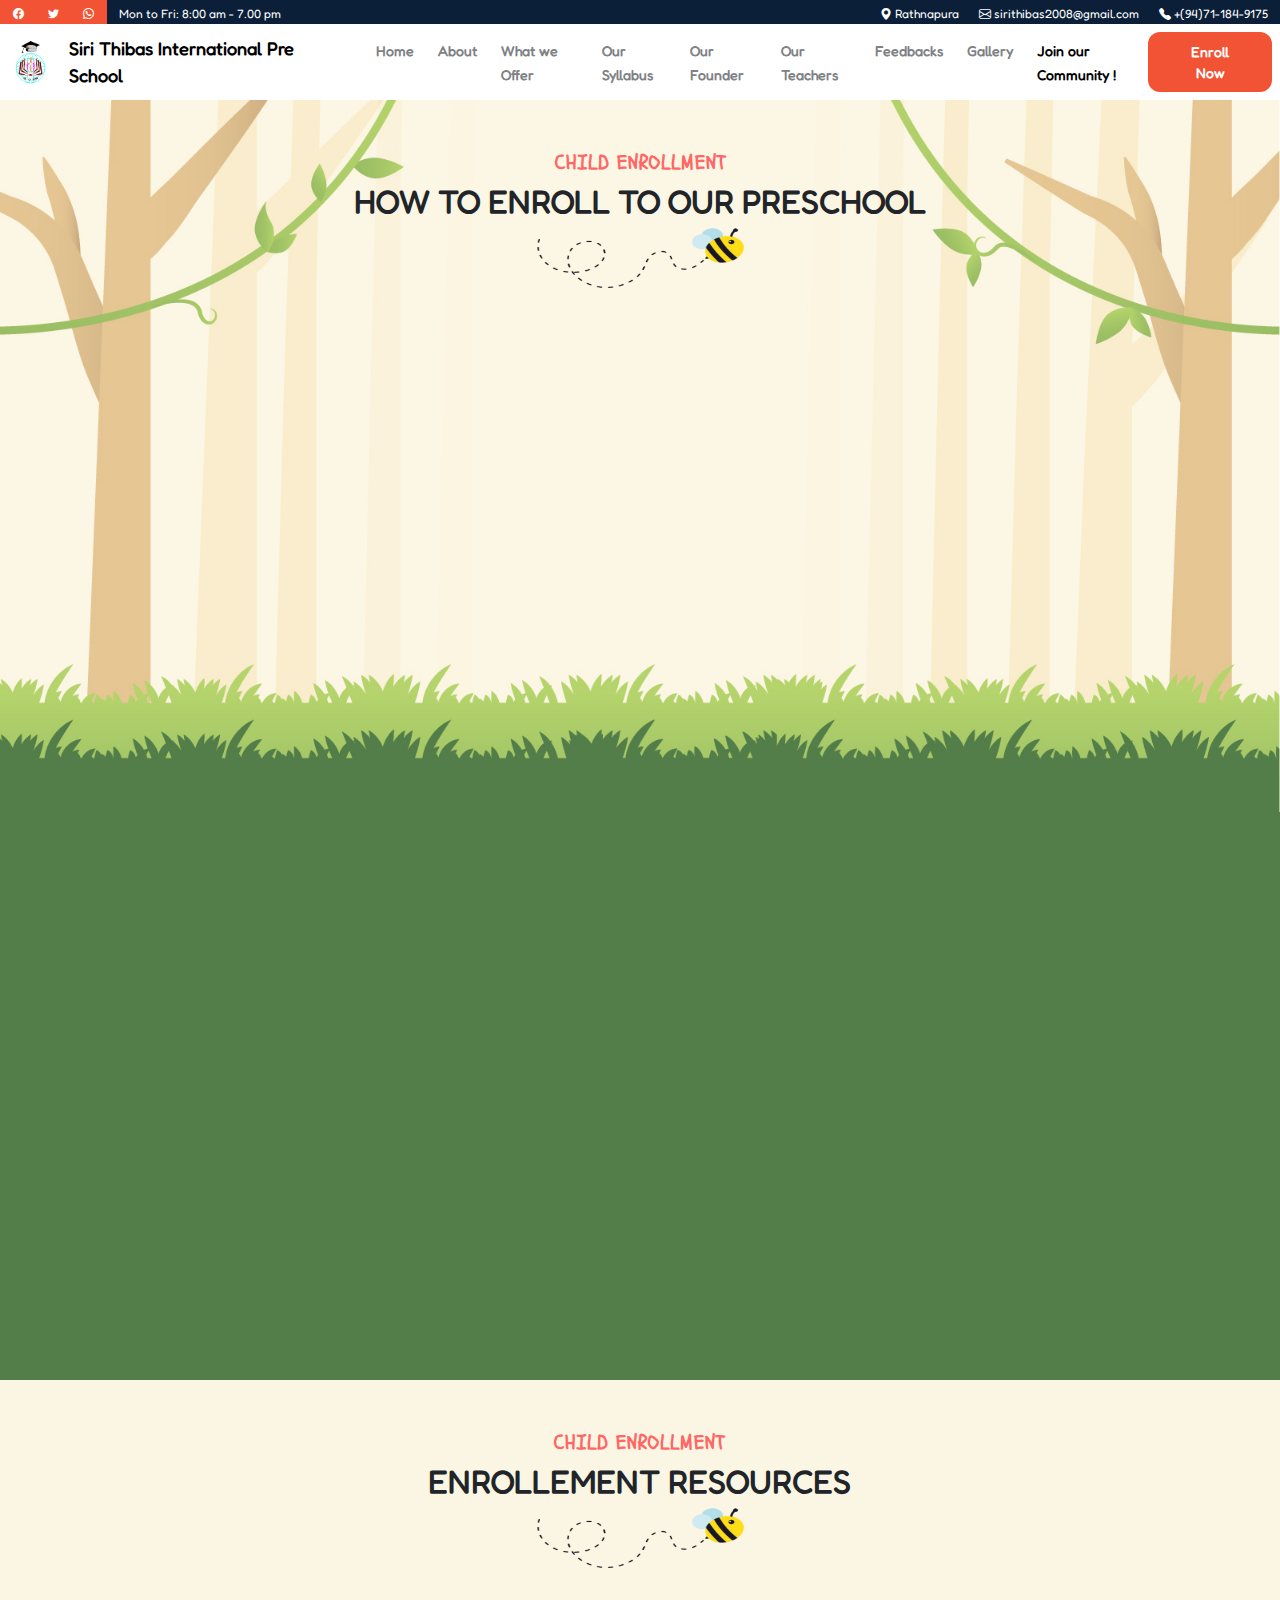
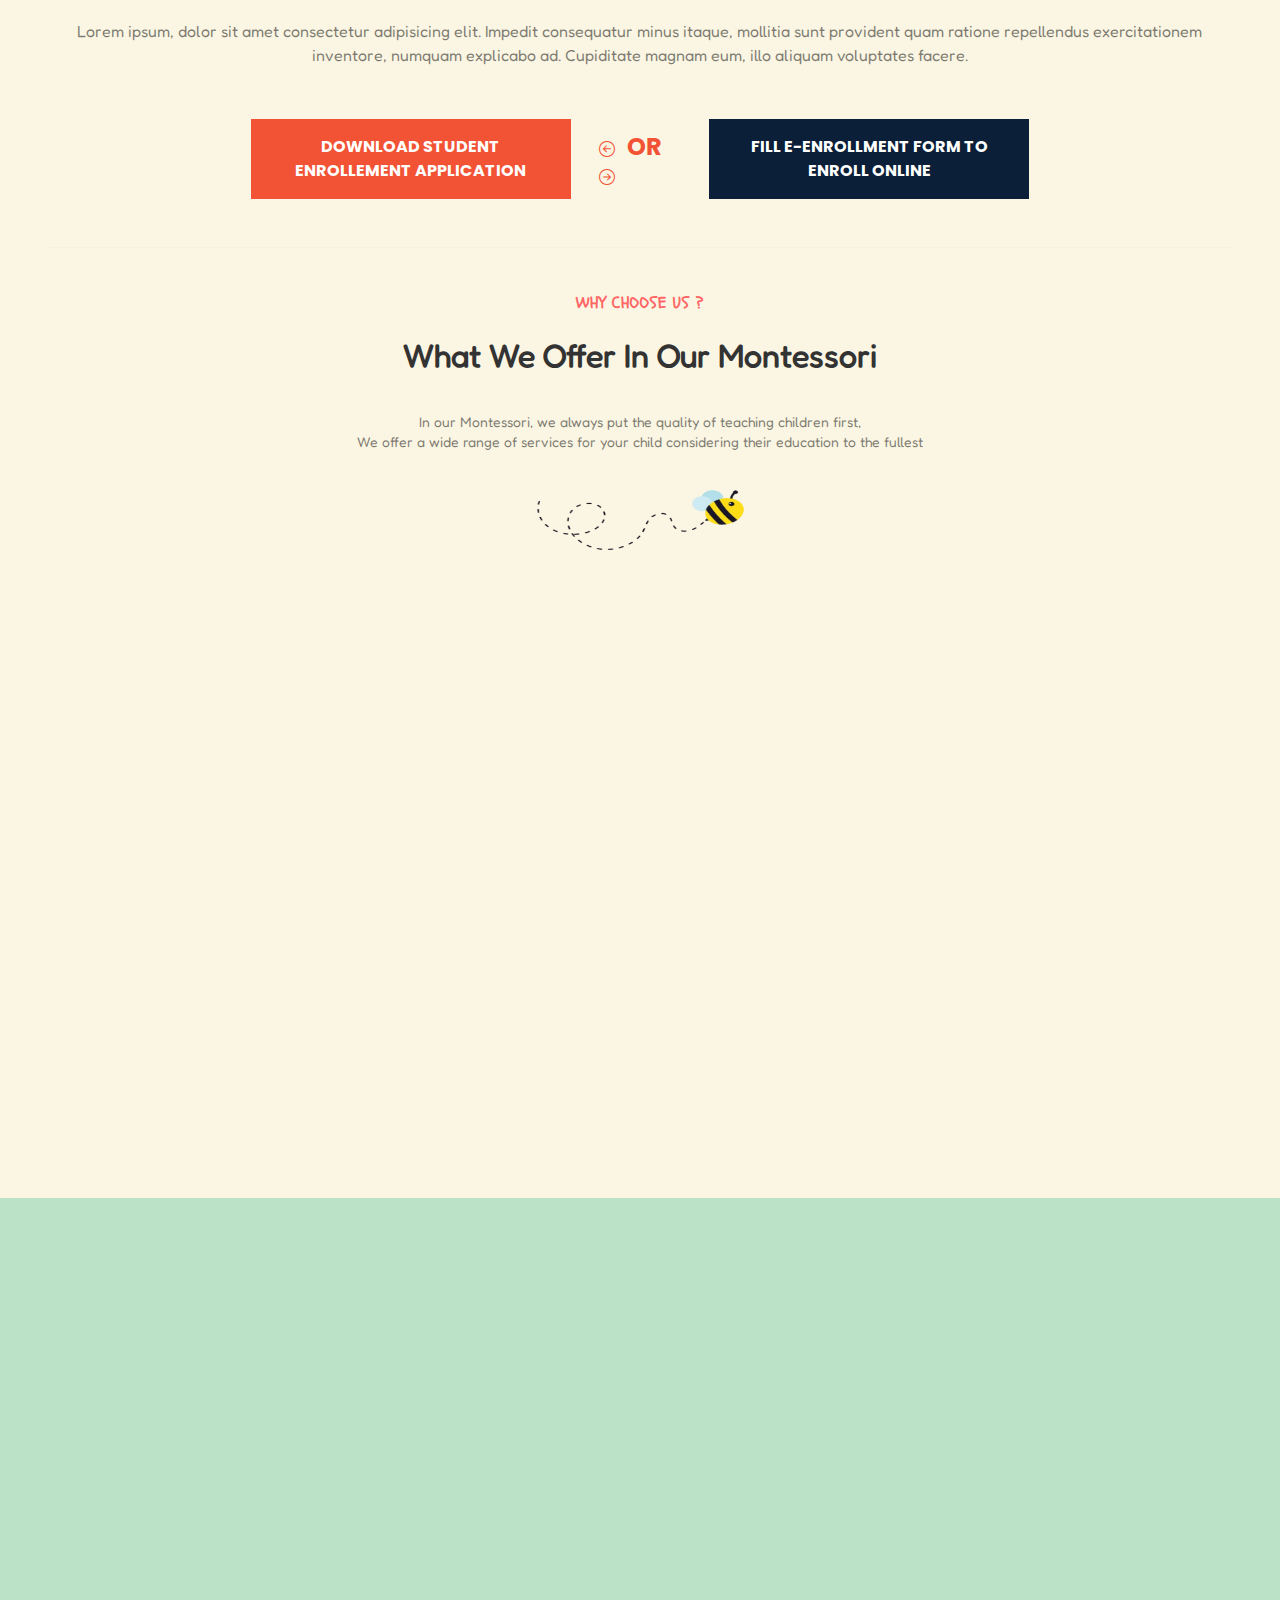
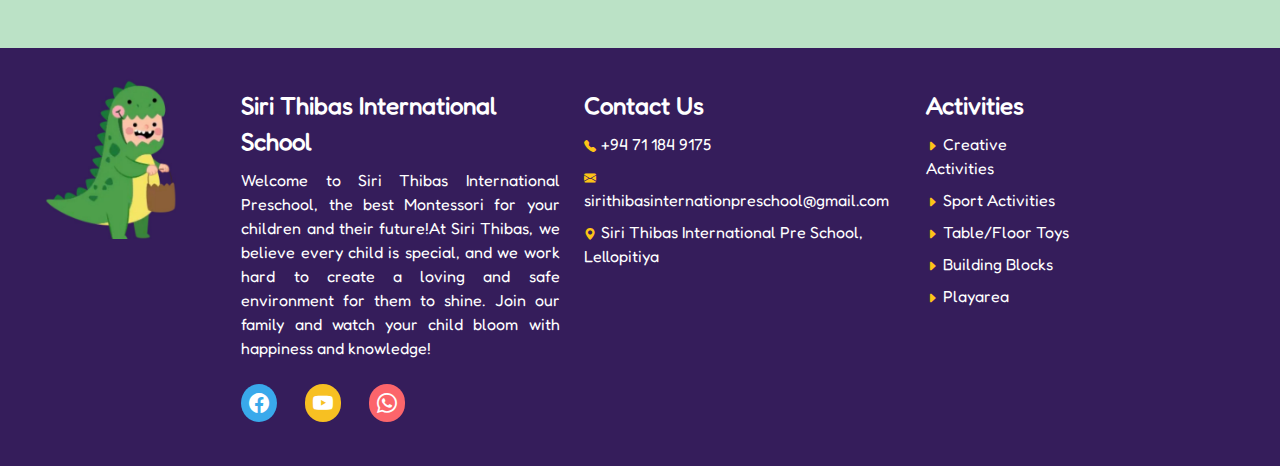
<file: enrollement.html>
<!DOCTYPE html>
<html lang="en">

<head>
    <meta charset="UTF-8">
    <meta name="viewport" content="width=device-width, initial-scale=1.0">
    <title>Siri Thibas International Pre School</title>

    <link rel="apple-touch-icon" sizes="180x180" href="/apple-touch-icon.png">
    <link rel="icon" type="image/png" sizes="32x32" href="/favicon-32x32.png">
    <link rel="icon" type="image/png" sizes="16x16" href="/favicon-16x16.png">
    <link rel="manifest" href="/site.webmanifest">

    <link rel="stylesheet" href="style.css">
    <link rel="stylesheet" href="bootstrap.css">
    <link rel="stylesheet" href="https://cdn.jsdelivr.net/npm/bootstrap-icons@1.11.3/font/bootstrap-icons.min.css">
    <link rel="stylesheet" href="uikit.css">

    <link rel="preconnect" href="https://fonts.googleapis.com">
    <link rel="preconnect" href="https://fonts.gstatic.com" crossorigin>
    <link href="https://fonts.googleapis.com/css2?family=Freehand&family=Schoolbell&family=Barlow:ital,wght@0,100;0,200;0,300;0,400;0,500;0,600;0,700;0,800;0,900;1,100;1,200;1,300;1,400;1,500;1,600;1,700;1,800;1,900&family=Poppins:ital,wght@0,100;0,200;0,300;0,400;0,500;0,600;0,700;0,800;0,900;1,100;1,200;1,300;1,400;1,500;1,600;1,700;1,800;1,900&display=swap" rel="stylesheet">

    <style>
        .poppins-thin {
            font-family: "Poppins", sans-serif;
            font-weight: 100;
            font-style: normal;
        }

        .poppins-extralight {
            font-family: "Poppins", sans-serif;
            font-weight: 200;
            font-style: normal;
        }

        .poppins-light {
            font-family: "Poppins", sans-serif;
            font-weight: 300;
            font-style: normal;
        }

        .poppins-regular {
            font-family: "Poppins", sans-serif;
            font-weight: 400;
            font-style: normal;
        }

        .poppins-medium {
            font-family: "Poppins", sans-serif;
            font-weight: 500;
            font-style: normal;
        }

        .poppins-semibold {
            font-family: "Poppins", sans-serif;
            font-weight: 600;
            font-style: normal;
        }

        .poppins-bold {
            font-family: "Poppins", sans-serif;
            font-weight: 700;
            font-style: normal;
        }

        .poppins-extrabold {
            font-family: "Poppins", sans-serif;
            font-weight: 800;
            font-style: normal;
        }

        .poppins-black {
            font-family: "Poppins", sans-serif;
            font-weight: 900;
            font-style: normal;
        }

        .poppins-thin-italic {
            font-family: "Poppins", sans-serif;
            font-weight: 100;
            font-style: italic;
        }

        .poppins-extralight-italic {
            font-family: "Poppins", sans-serif;
            font-weight: 200;
            font-style: italic;
        }

        .poppins-light-italic {
            font-family: "Poppins", sans-serif;
            font-weight: 300;
            font-style: italic;
        }

        .poppins-regular-italic {
            font-family: "Poppins", sans-serif;
            font-weight: 400;
            font-style: italic;
        }

        .poppins-medium-italic {
            font-family: "Poppins", sans-serif;
            font-weight: 500;
            font-style: italic;
        }

        .poppins-semibold-italic {
            font-family: "Poppins", sans-serif;
            font-weight: 600;
            font-style: italic;
        }

        .poppins-bold-italic {
            font-family: "Poppins", sans-serif;
            font-weight: 700;
            font-style: italic;
        }

        .poppins-extrabold-italic {
            font-family: "Poppins", sans-serif;
            font-weight: 800;
            font-style: italic;
        }

        .poppins-black-italic {
            font-family: "Poppins", sans-serif;
            font-weight: 900;
            font-style: italic;
        }

        .counter {
            font-weight: "bold";
            font-size: 30px;
        }

        .freehand-regular {
            font-family: "Freehand", cursive;
            font-weight: 500;
            font-style: normal;
        }

        .schoolbell-regular {
            font-family: "Schoolbell", cursive;
            font-weight: 400;
            font-style: normal;
        }

        .barlow-thin {
            font-family: "Barlow", sans-serif;
            font-weight: 100;
            font-style: normal;
        }

        .barlow-extralight {
            font-family: "Barlow", sans-serif;
            font-weight: 200;
            font-style: normal;
        }

        .barlow-light {
            font-family: "Barlow", sans-serif;
            font-weight: 300;
            font-style: normal;
        }

        .barlow-regular {
            font-family: "Barlow", sans-serif;
            font-weight: 400;
            font-style: normal;
        }

        .barlow-medium {
            font-family: "Barlow", sans-serif;
            font-weight: 500;
            font-style: normal;
        }

        .barlow-semibold {
            font-family: "Barlow", sans-serif;
            font-weight: 600;
            font-style: normal;
        }

        .barlow-bold {
            font-family: "Barlow", sans-serif;
            font-weight: 700;
            font-style: normal;
        }

        .barlow-extrabold {
            font-family: "Barlow", sans-serif;
            font-weight: 800;
            font-style: normal;
        }

        .barlow-black {
            font-family: "Barlow", sans-serif;
            font-weight: 900;
            font-style: normal;
        }

        .barlow-thin-italic {
            font-family: "Barlow", sans-serif;
            font-weight: 100;
            font-style: italic;
        }

        .barlow-extralight-italic {
            font-family: "Barlow", sans-serif;
            font-weight: 200;
            font-style: italic;
        }

        .barlow-light-italic {
            font-family: "Barlow", sans-serif;
            font-weight: 300;
            font-style: italic;
        }

        .barlow-regular-italic {
            font-family: "Barlow", sans-serif;
            font-weight: 400;
            font-style: italic;
        }

        .barlow-medium-italic {
            font-family: "Barlow", sans-serif;
            font-weight: 500;
            font-style: italic;
        }

        .barlow-semibold-italic {
            font-family: "Barlow", sans-serif;
            font-weight: 600;
            font-style: italic;
        }

        .barlow-bold-italic {
            font-family: "Barlow", sans-serif;
            font-weight: 700;
            font-style: italic;
        }

        .barlow-extrabold-italic {
            font-family: "Barlow", sans-serif;
            font-weight: 800;
            font-style: italic;
        }

        .barlow-black-italic {
            font-family: "Barlow", sans-serif;
            font-weight: 900;
            font-style: italic;
        }


        .background-repeat {
            background-image: url('resources/clouds.png');
            background-repeat: repeat;
            background-size: contain;
            width: 800px;
            height: 150px;
            /* Adjust height as needed */
        }
    </style>

</head>

<body>

    <div class="container-fluid">
        <div class="row">

            <div class="col-12 sticky-top">
                <div class="row">
                    <div class="col-12">
                        <div class="row">
                            <div class="col-1 headerColor1">
                                <div class="d-flex align-items-center justify-content-center h-100">
                                    <div class="row">
                                        <div class="col text-center my-auto">
                                            <a href=""><i class="bi bi-facebook text-white" style="font-size: 11px;"></i></a>
                                        </div>
                                        <div class="col text-center my-auto">
                                            <a href=""><i class="bi bi-twitter text-white" style="font-size: 11px;"></i></a>
                                        </div>
                                        <div class="col text-center my-auto">
                                            <a href=""><i class="bi bi-whatsapp text-white" style="font-size: 11px;"></i></a>
                                        </div>
                                    </div>
                                </div>
                            </div>
                            <div class="col-11 headerColor2">
                                <div class="row align-items-center">
                                    <div class="col-lg-6 col-12 text-lg-start text-center my-lg-auto my-2">
                                        <!-- Content for the left side -->
                                        <span class="text-white headerText">Mon to Fri: 8:00 am - 7.00 pm</span>
                                    </div>
                                    <div class="col-lg-6 col-12 text-lg-end text-center my-lg-auto my-auto ">
                                        <span class="text-white headerText"><i class="bi bi-geo-alt-fill"></i> Rathnapura</span>
                                        &nbsp;&nbsp;&nbsp;
                                        <span class="text-white headerText mb-0"><i class="bi bi-envelope"></i> sirithibas2008@gmail.com</span>
                                        &nbsp;&nbsp;&nbsp;
                                        <span class="text-white headerText mb-0"><i class="bi bi-telephone-fill"></i> +(94)71-184-9175</span>
                                        <!-- Added mb-0 to remove bottom margin for the email -->
                                    </div>
                                </div>
                            </div>
                        </div>
                    </div>
                    <div class="col-12 bg-white sticky-top">
                        <div class="row bg-white">
                            <nav class="navbar navbar-expand-lg bg-body-tertiary bg-white p-0 sticky-top ">
                                <div class="container-fluid p-2 bg-white">
                                    <a class="navbar-brand" href="index.php">
                                        <img src="images/Logo.png" alt="" height="50px" width="50px">
                                    </a>
                                    <a href="index.php" class="d-lg-block d-none bg-white" style="font-size: 18px; text-decoration: none; color: black; font-weight: bolder;">Siri Thibas International Pre School</a>
                                    <button class="navbar-toggler bg-white" type="button" data-bs-toggle="collapse" data-bs-target="#navbarSupportedContent" aria-controls="navbarSupportedContent" aria-expanded="false" aria-label="Toggle navigation">
                                        <span class="navbar-toggler-icon"></span>
                                    </button>
                                    <div class="collapse navbar-collapse bg-white" id="navbarSupportedContent">
                                        <ul class="navbar-nav me-auto mb-1 mb-lg-0 gap-lg-4 gap-2 ms-lg-5 bg-white">
                                            <li class="nav-item bg-white">
                                                <a class=" active navbarText" aria-current="page" href="index.php">Home</a>
                                            </li>

                                            <li class="nav-item">
                                                <a class=" navbarText" href="#about-us">About</a>
                                            </li>

                                            <li class="nav-item">
                                                <a class=" navbarText" href="#we-offer">What we Offer</a>
                                            </li>

                                            <li class="nav-item">
                                                <a class=" navbarText" href="#our-syllabus">Our Syllabus</a>
                                            </li>

                                            <li class="nav-item">
                                                <a class=" navbarText" href="#our-founder">Our Founder </a>
                                            </li>

                                            <li class="nav-item">
                                                <a class=" navbarText" href="#our-teachers">Our Teachers </a>
                                            </li>

                                            <li class="nav-item">
                                                <a class=" navbarText" href="#feedbacks">Feedbacks </a>
                                            </li>
                                            <li class="nav-item">
                                                <a class=" navbarText" href="#gallery">Gallery </a>
                                            </li>

                                            <li class="nav-item">
                                                <a class=" navbarText text-black" href="contactus.php">Join our Community !</a>
                                            </li>
                                        </ul>
                                        <button class=donateButton>
                                            <a class="text-decoration-none text-white" href="enrollement.php">Enroll Now</a>
                                        </button>
                                    </div>
                                </div>
                            </nav>
                        </div>
                    </div>
                </div>
            </div>


            <div class="col-12" style="background-image:url('sirithibas_pictures/image.png');background-size:contain;background-repeat:no-repeat;background-color:#537e49;">
                <div class="row" uk-scrollspy="target: > div; cls: uk-animation-slide-bottom; delay: 500">
                    <div class="col-12 mb-3 mt-5">
                        <div class="row text-center justify-content-center align-items-center">
                            <span class="schoolbell-regular fs-5 fw-bold text-center" style="letter-spacing: 1px; color: #ff6666;">CHILD ENROLLMENT</span>
                            <span class="fs-2 fw-bolder">HOW TO ENROLL TO OUR PRESCHOOL</span>
                            <img class="d-lg-block d-none" src="education_icons/bee_image.png" style="width: 250px;height: 65px;" alt="">
                        </div>
                    </div>
                    <div class="col-12 d-lg-block d-none">
                        <div class="row justify-content-center align-items-center ">
                            <div class="col-lg-2 col-12 text-center rounded-3 shadow-lg mb-4 bg-white">
                                <div>
                                    <img src="education_2/apple.png">
                                    <p class="fw-bold fs-6">Expert Teachers</p>
                                </div>
                            </div>

                            <div class="col-lg-2 col-12 text-center ms-lg-5 rounded-3 shadow-lg mb-4 bg-white">
                                <div>
                                    <img src="education_2/abc's.png">
                                    <p class="fw-bold fs-6">Advance Education</p>
                                </div>
                            </div>

                            <div class="col-lg-2 col-12 text-center ms-lg-5 rounded-3 shadow-lg mb-4 bg-white">
                                <div>
                                    <img src="education_2/board.png" class="mt-1">
                                    <p class="fw-bold fs-6">Fully Equiped Environment</p>
                                </div>
                            </div>

                            <div class="col-lg-2 col-12 text-center ms-lg-5 rounded-3 shadow-lg mb-4 bg-white">
                                <div>
                                    <img src="education_2/grad_hat.png">
                                    <p class="fw-bold fs-6">Many Activity Programs</p>
                                </div>
                            </div>

                            <div class="col-lg-2 col-12 text-center ms-lg-5 rounded-3 shadow-lg mb-4 bg-white">
                                <div>
                                    <img src="education_2/trophe.png" width="150px" height="150px">
                                    <p class="fw-bold fs-6">Learning & Fun</p>
                                </div>
                            </div>
                        </div>
                    </div>

                    <div class="col-12">
                        <div class="row">
                            <div class="col-lg-5 text-center d-lg-block d-none">
                                <img src="education_icons/imagekid.png" class="mb-5" alt="" srcset="">
                            </div>
                            <div class="col-lg-7 col-12">
                                <div class="col-12 mb-5 text-black mt-4">
                                    <div class="row">

                                        <span class="text-black fw-bold fs-1 text-start mb-3 mt-4">STARTING AT SIRI THIBAS</span>
                                        <div style="width: 100px; border: 3px solid #f25335;margin-left:15px;"></div>

                                        <div class="col-12 mb-4 mt-3">
                                            <div class="row align-items-center justify-content-center gap-5 gap-lg-0">
                                                <div class="col-lg-6">
                                                    <div class="row justify-content-center align-content-center align-items-center">
                                                        <div class="col-3">
                                                            <h1 class="text-center mt-2"><i class="bi bi-clock" style="font-size:60px;"></i></h1>
                                                        </div>
                                                        <div class="col-9">
                                                            <div class="row text-start">
                                                                <span class="text-start poppins-bold fs-5">Montesorrie Hours:</span><br>
                                                                <span class="text-start poppins-bold fs-5">7:00 a.m. - 12:00 p.m.</span>
                                                            </div>
                                                        </div>
                                                    </div>
                                                </div>

                                                <div class="col-lg-6">
                                                    <div class="row justify-content-cente  r align-content-center align-items-center">
                                                        <div class="col-3">
                                                            <h1 class="text-center mt-2"><i class="bi bi-calendar-week" style="font-size:60px;"></i></h1>
                                                        </div>
                                                        <div class="col-9">
                                                            <div class="row text-start">
                                                                <span class="text-start poppins-bold fs-5">Ages Groups:</span><br>
                                                                <span class="text-start poppins-bold fs-5">2 Years and Above</span>
                                                            </div>
                                                        </div>
                                                    </div>
                                                </div>

                                            </div>
                                        </div>

                                        <div class="col-lg-11 col-12 bg-white bg-opacity-25 p-5">
                                            <div class="row align-items-center justify-content-center text-center">
                                                <span class="poppins-white fs-2">HOW MUCH DOES IT COST ?</span>

                                                <span class="poppins-bold fs-5 text-decoration-underline mt-3">Step 1</span>
                                                <span class="poppins-bold fs-3">Registration Fee: Rs. 15,000 </span>

                                                <span class="poppins-bold fs-5 text-decoration-underline mt-1">Step 2</span>
                                                <span class="poppins-bold fs-4">Term Fee: Rs. 20,000 &nbsp; &nbsp;<i class="bi bi-arrow-left-circle" style="color: #f25335; font-weight: 'bolder';"></i> &nbsp; <span class="poppins-bold fs-4 " style="color: #f25335;">OR</span> &nbsp; <i class="bi bi-arrow-right-circle" style="color: #f25335; font-weight: 'bolder';"></i> &nbsp;&nbsp; Monthly Fee: Rs. 5000</span>

                                                <span class="col-lg-12 col-12 fs-6 poppins-medium mt-3 text-start text-justify" style="text-align: justify;">We charge a registration fee and a term fee to cover the costs of providing your child with a high-quality Montessori education. These fees help us to pay for our teachers, classrooms, materials, operational costs, and equipment maintenance. We are confident that your child will thrive in our program, and we look forward to welcoming them to our montessori.</span>
                                            </div>
                                        </div>




                                    </div>
                                </div>
                            </div>
                        </div>
                    </div>

                </div>
            </div>


            <div class="col-12" style="background-color:#fbf6e3;">
                <div class="row justify-content-center align-items-center gap-3">
                    <div class="col-11 mb-3 mt-5">
                        <div class="row text-center justify-content-center align-items-center">
                            <span class="schoolbell-regular fs-5 fw-bold text-center" style="letter-spacing: 1px; color: #ff6666;">CHILD ENROLLMENT</span>
                            <span class="fs-2 fw-bolder"> ENROLLEMENT RESOURCES</span>
                            <img class="d-lg-block d-none" src="education_icons/bee_image.png" style="width: 250px;height: 65px;" alt="">
                            <p class="text-black-50 fs-6 mt-5">Lorem ipsum, dolor sit amet consectetur adipisicing elit. Impedit consequatur minus itaque, mollitia sunt provident quam ratione repellendus exercitationem inventore, numquam explicabo ad. Cupiditate magnam eum, illo aliquam voluptates facere.</p>
                        </div>
                    </div>
                    <div class="col-lg-3 col-5 d-grid">
                        <div class="row d-grid">

                            <a href="_files/Enrollement.pdf" download class="poppins-bold px-3 py-3 p-5 text-white text-center text-decoration-none" style="background-color: #f25335; border: none; padding: 5px;">
                                DOWNLOAD STUDENT ENROLLEMENT APPLICATION
                            </a>
                        </div>
                    </div>

                    <div class="col-1">
                        <i class="bi bi-arrow-left-circle" style="color: #f25335; font-weight: 'bolder';"></i> &nbsp; <span class="poppins-bold fs-4 " style="color: #f25335;">OR</span> &nbsp; <i class="bi bi-arrow-right-circle" style="color: #f25335; font-weight: 'bolder';"></i>
                    </div>


                    <div class="col-lg-3 col-5 d-grid">
                        <div class="row d-grid">
                            <a class="poppins-bold px-3 py-3 p-5 text-white text-center text-decoration-none" style="background-color: #0b1f38; border: none; padding: 5px;" href="https://docs.google.com/forms/d/e/1FAIpQLSfHO5KeYr-Zc6g1AnSZGXjPjI0tTh-X3zr7d28A9BTIUGr8tA/viewform?usp=sf_link">
                                FILL E-ENROLLMENT FORM TO ENROLL ONLINE
                            </a>
                        </div>
                    </div>

                </div>
            </div>



            <div class="col-12 p-5 text-center" style="background-color: #fbf6e3;">

                <hr>
                <div class="row text-center justify-content-center align-content-center align-items-center">
                    <h5 class="text-center fw-bold mt-4" style="font-family:SchoolBell;color:#ff6666;letter-spacing:1px;">WHY CHOOSE US ?</h5>
                    <h2 class="text-center" style="font-family: Fredoka; font-weight: bold;">
                        What We Offer In Our Montessori
                    </h2>
                    <h5 class="text-center text-black-50 p-3" style="font-size: 14px;font-family:Fredoka;">In our Montessori, we always put the quality of teaching children first, <br>We offer a wide range of services for your child considering their education to the fullest</h5>
                    <!-- <div class="d-block mx-auto" style="width: 100px; border: 3px solid #f25335;"></div> -->
                    <div class=" col-12 ">
                        <div class="row justify-content-center align-content-center align-items-center text-center">
                            <img class="d-lg-block d-none" src="education_icons/bee_image.png" style="width: 250px;height: 65px;" alt="">
                        </div>
                    </div>

                    <div class="col-12 mb-5 mt-5">
                        <div class="row justify-content-center align-content-center">

                            <div class="col-12">
                                <div class="row justify-content-center gap-3" uk-scrollspy="target: > div; cls: uk-animation-slide-bottom; delay: 700">
                                    <div class="col-lg-3 col-12 p-2 m-2 rounded-2 d-grid" style="background-color: #1b5886;">
                                        <!-- Content for the first column -->
                                        <div class="row justify-content-center text-center text-white">
                                            <div class="col-7 uk-animation-toggle">
                                                <div class="row justify-content-center uk-animation-scale-up">
                                                    <img src="images/buildingblocks.jpg" class="rounded-circle p-3" alt="">
                                                    <hr>
                                                    <span class="text-center">Montesori Education</span>
                                                    <hr class="mt-3">
                                                    <p class="p-3" style="font-size:14px;font-weight:lighter;">Montessori education is an approach to life rather than an approach to education alone.</p>


                                                    <button class=" mb-3 text-white" style="border: none; border-radius: 5px; background-color: #003a6b; padding: 5px;">Ages 2 <b style="font-size:12px;">1/2</b> and above</button>
                                                </div>
                                            </div>
                                        </div>
                                    </div>
                                    <div class="col-lg-3 col-12 p-2 m-2 rounded-2 d-grid" style="background-color: #ff6666;">
                                        <!-- Content for the secound column -->
                                        <div class="row justify-content-center text-center text-white">
                                            <div class="col-7 uk-animation-toggle">
                                                <div class="row justify-content-center uk-animation-scale-up">
                                                    <img src="teacher/kindergarden.png" class="rounded-circle p-3" alt="">
                                                    <hr>
                                                    <span class="text-center">Kindergarden</span>
                                                    <hr class="mt-3">
                                                    <p class="p-3" style="font-size:13px;font-weight:lighter;">The toddler aged child is like a sponge, absorbing knowledge from his environment rapidly and effortlessly</p>



                                                    <button class=" mb-3 text-white" style="border: none; border-radius: 5px; background-color: #f53c3c; padding: 5px;">Below 2 yrs</button>
                                                </div>
                                            </div>
                                        </div>
                                    </div>
                                    <div class="col-lg-3 col-12 p-2 m-2 rounded-2 d-grid" style="background-color: #ffc000;">
                                        <!-- Content for the third column -->
                                        <div class="row justify-content-center text-center text-white">
                                            <div class="col-7 uk-animation-toggle">
                                                <div class="row justify-content-center uk-animation-scale-up">
                                                    <img src="teacher/daycare.png" class="rounded-circle p-3" alt="">
                                                    <hr>
                                                    <span class="text-center">DayCare Facilities</span>
                                                    <hr class="mt-3">
                                                    <p class="p-3" style="font-size:14px;font-weight:lighter;">This is Specially designed to safely facilitate and take care children of working parents.</p>
                                                    <button class="mb-3 text-white" style="border: none; border-radius: 5px; background-color: #dda702; padding: 5px;">Any Age Below 5yrs</button>
                                                </div>
                                            </div>
                                        </div>
                                    </div>

                                </div>
                            </div>
                        </div>
                    </div>
                </div>
            </div>

            <div class="col-12 overflow-hidden">
                <div class="row">
                    <div class="col-12" style="background-color:#bbe2c6;">
                        <div class="row">

                            <iframe src="https://www.google.com/maps/embed?pb=!1m23!1m12!1m3!1d63405.62805485575!2d80.42648703623655!3d6.665286392323103!2m3!1f0!2f0!3f0!3m2!1i1024!2i768!4f13.1!4m8!3e6!4m0!4m5!1s0x3ae395fb28480ee1%3A0xfa6c0b2c1718d7f1!2ssiri%20thibas%20pre%20school%20location!3m2!1d6.6653348999999995!2d80.46769379999999!5e0!3m2!1sen!2slk!4v1717320691449!5m2!1sen!2slk" width="600" height="450" style="border:0;" allowfullscreen="" loading="lazy" referrerpolicy="no-referrer-when-downgrade"></iframe>

                        </div>
                    </div>
                    <div class="col-12" style="background-color: #351d5b;">
                        <div class="row p-4">
                            <div class="col-lg-2 d-lg-block d-none">
                                <div class="row">
                                    <img src="teacher/dino.jpg" class="d-flex" style="margin-top: auto;" alt="">
                                </div>
                            </div>

                            <div class="col-lg-10">
                                <div class="row">

                                    <div class="col-12">
                                        <div class="row">
                                            <div class="col-lg-4">
                                                <div class="row">
                                                    <span class="text-white fs-4 mt-3 fw-bolder">Siri Thibas International School</span>
                                                    <span class="text-white fs-6 uk-text-justify mt-2">Welcome to Siri Thibas International
                                                        Preschool, the best Montessori for your children and their future!At Siri Thibas, we
                                                        believe every child is special, and we work hard to create a loving and safe
                                                        environment for them to shine. Join our family and watch your child bloom with
                                                        happiness and knowledge!</span>
                                                    <div class="col-lg-12 col-12 mt-4">
                                                        <ul class="list-unstyled list-inline text-start">
                                                            <li class="list-inline-item">
                                                                <div class="rounded-circle p-1" style="background-color:#39a9eb; color: white; padding: 10px; padding-left: 7px; padding-right: 7px;">
                                                                    <a href="https://web.facebook.com/siri.thibas" class="form-floating rounded-circle">
                                                                        <i class="bi bi-facebook fs-5 ms-1 me-1 text-white"></i>
                                                                    </a>
                                                                </div>
                                                            </li>
                                                            <li class="list-inline-item ms-3">
                                                                <div class=" rounded-5 p-1" style="background-color:#f7c022; color: white; padding: 10px; padding-left: 7px; padding-right: 7px;">
                                                                    <a href="https://www.youtube.com/channel/UCrxk-AmPEWkTMKqX7XV_A5A" class="form-floating">
                                                                        <i class="bi bi-youtube fs-5 ms-1 me-1 text-white"></i>
                                                                    </a>
                                                                </div>
                                                            </li>
                                                            <li class="list-inline-item ms-3">
                                                                <div class=" rounded-5 p-1" style="background-color:#fc656b; color: white; padding: 10px; padding-left: 7px; padding-right: 7px; border-radius: 100px;">
                                                                    <a href="https://wa.me/+94711849175" class="form-floating">
                                                                        <i class="bi bi-whatsapp fs-5 ms-1 me-1 text-white"></i>
                                                                    </a>
                                                                </div>
                                                            </li>
                                                        </ul>
                                                    </div>
                                                </div>
                                            </div>
                                            <div class="col-lg-4">
                                                <div class="row">
                                                    <span class="text-white fs-4 mt-3 fw-bolder">Contact Us</span>
                                                    <span class="text-white fs-6 uk-text-justify mt-2"><i class="bi bi-telephone-fill" style="color: #fdc417; font-size: 12px; margin-right: 5px;"></i>+94 71 184
                                                        9175</span>
                                                    <span class="text-white fs-6 uk-text-justify mt-2"><i class="bi bi-envelope-fill" style="color: #fdc417; font-size: 12px; margin-right: 5px;"></i>sirithibasinternationpreschool@gmail.com</span>
                                                    <span class="text-white fs-6 mt-2"><i class="bi bi-geo-alt-fill" style="color: #fdc417; font-size: 12px; margin-right: 5px;"></i>Siri Thibas
                                                        International Pre School, Lellopitiya</span>
                                                </div>
                                            </div>

                                            <div class="col-lg-2">
                                                <div class="row">
                                                    <span class="text-white fs-4 mt-3 fw-bolder">Activities</span>
                                                    <span class="text-white fs-6 mt-2"><i class="bi bi-caret-right-fill" style="color: #fdc417; font-size: 12px; margin-right: 5px;"></i>Creative
                                                        Activities</span>
                                                    <span class="text-white fs-6 mt-2"><i class="bi bi-caret-right-fill" style="color: #fdc417; font-size: 12px; margin-right: 5px;"></i>Sport
                                                        Activities</span>
                                                    <span class="text-white fs-6 mt-2"><i class="bi bi-caret-right-fill" style="color: #fdc417; font-size: 12px; margin-right: 5px;"></i>Table/Floor
                                                        Toys</span>
                                                    <span class="text-white fs-6 mt-2"><i class="bi bi-caret-right-fill" style="color: #fdc417; font-size: 12px; margin-right: 5px;"></i>Building
                                                        Blocks</span>
                                                    <span class="text-white fs-6 mt-2"><i class="bi bi-caret-right-fill" style="color: #fdc417; font-size: 12px; margin-right: 5px;"></i>Playarea</span>
                                                </div>
                                            </div>

                                        </div>
                                    </div>

                                </div>
                            </div>
                        </div>
                    </div>
                </div>
            </div>


        </div>

    </div>



    </div>
    </div>

    <script src="uikit.min.js"></script>
    <script src="uikit.js"></script>

</body>

</html>
</file>
<file: style.css>
@font-face {
  font-family: "Inter";
  src: url("font/Inter/Inter-Regular.ttf") format("woff2"),
    url("font/Inter/Inter-Regular.ttf") format("woff");
}

@font-face {
  font-family: "Fredoka";
  src: url("font/Fredoka/Fredoka-Regular.ttf") format("woff2"),
    url("font/Fredoka/Fredoka-Regular.ttf") format("woff");
}

@font-face {
  font-family: "Fredoka_Light";
  src: url("font/Fredoka/Fredoka-Light.ttf") format("woff2"),
    url("font/Fredoka/Fredoka-Light.ttf") format("woff");
}

@font-face {
  font-family: "Quicksand";
  src: url("font/Quicksand-Medium.ttf");
}

@font-face {
  font-family: "freehand";
  src: url("font/Freehand-Regular.ttf");
}

@font-face {
  font-family: "Quicksand";
  src: url("font/Quicksand-Medium.ttf");
}

@font-face {
font-family: "Bebas";
src: url("font/BebasNeue-Regular.ttf");
}
@font-face {
font-family: "Anton";
src: url("font/Anton-Regular.ttf");
}
@font-face {
  font-family: "SchoolBell";
  src: url("font/Schoolbell-Regular.ttf");
  }
  @font-face {
    font-family: "Royce";
    src: url("font/SouvenirGotURWTOTReg-W03-Rg.ttf");
}

* {
  font-family: "Fredoka";
}

.headerColor1 {
  background-color: #f25335;
}
.headerColor2 {
  background-color: #0b1f38;
}
.headerText {
  font-size: 12px;
}
.donateButton {
  background-color: #f25334;
  border: none;
  text-align: center;
  padding: 9.24px 30px;
  border-radius: 12px;
  color: white;
  font-family: "Inter";
  font-weight: bolder;
  font-size: 14px;
}
.navbarText {
  font-family: "Fredoka";
  font-weight: 1000;
  color: #7e8185;
  text-decoration: none;
  font-size: 14px;
}
</file>
